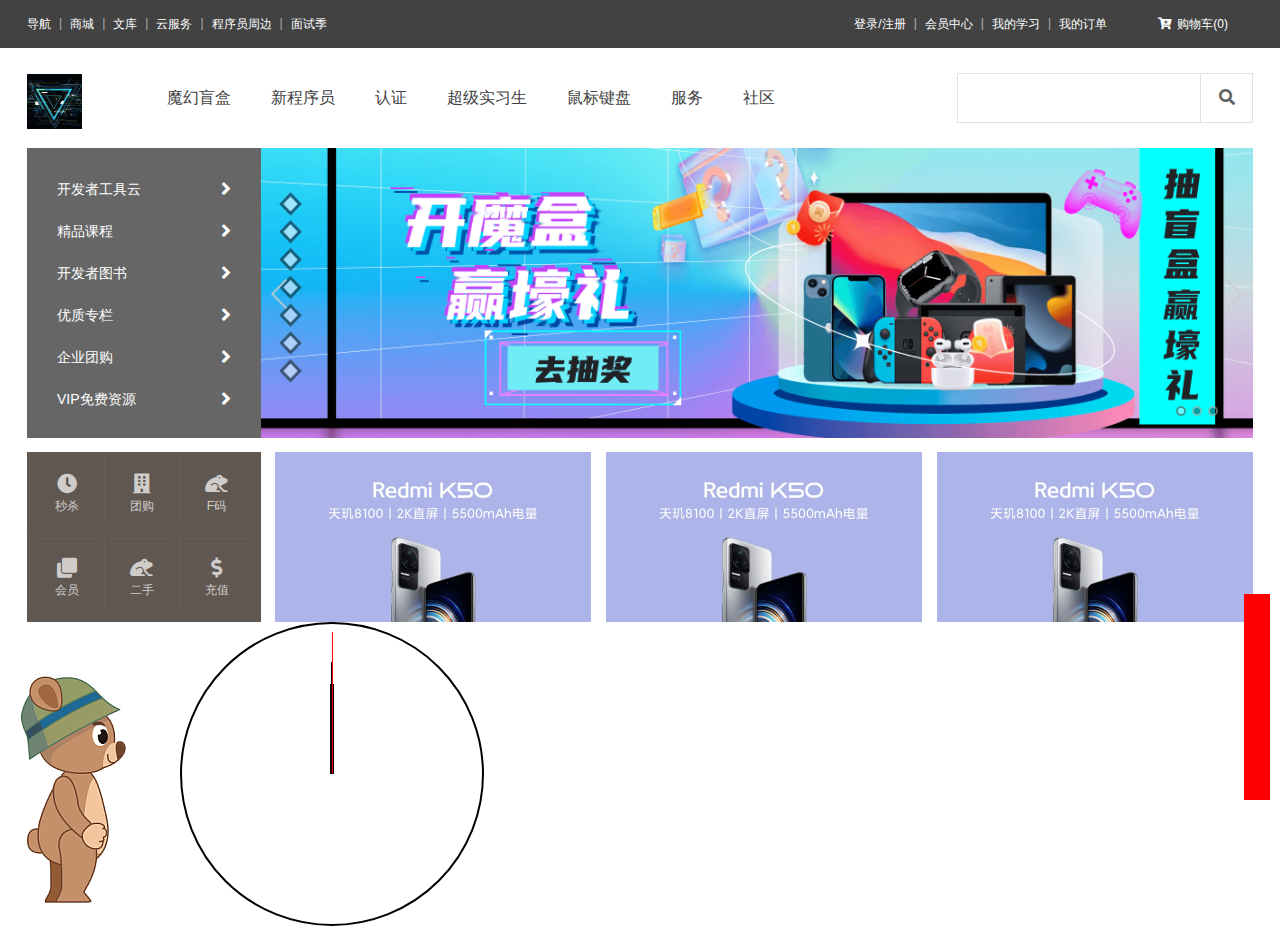
<file: 前端项目-CSDN/html/index.html>
<!DOCTYPE html>
<html lang="en">
<head>
    <meta charset="UTF-8">
    <meta http-equiv="X-UA-Compatible" content="IE=edge">
    <meta name="viewport" content="width=device-width, initial-scale=1.0">
    <title>CCTDP</title><!--China Computer Technology Developer Platform-->
    <link rel="stylesheet" href="../css/reset.css"><!--重置样式表-->
    <link rel="stylesheet" href="../css/base.css"><!--公共样式-->
    <link rel="stylesheet" href="./fa/css/all.css"><!--图标字体库-->
    <link rel="stylesheet" href="../css/index.css">
    <link rel="stylesheet" href="../iconfont/iconfont.css">
    <link rel="icon" href="../images/favicon.ico">
</head>
<body>
    <!--顶部导航条-->
    <!--顶部导航条外部容器-->
    <div class="topbar-wrapper">
        <!--内部容器-->
        <div class="topbar w clearfix">
            <!--无序表-->
            <!--由于要浮动-->
            <!--左侧导航条-->
           <ul class="service">
                <li><a href="javascript:;">导航</a></li>
                <li class="line">|</li>
                <li><a href="javascript:;">商城</a></li>
                <li class="line">|</li>
                <li><a href="javascript:;">文库</a></li>
                <li class="line">|</li>
                <li><a href="javascript:;">云服务</a></li>
                <li class="line">|</li>
                <li><a href="javascript:;">程序员周边</a></li>
                <li class="line">|</li>
                <li><a href="javascript:;">面试季</a></li>
           </ul>
           <!--购物车-->
           <ul class="shop-cart">
               <li>
                   <a href="javascript:;">
                       <i class="fas fa-cart-plus"></i>
                       <!--<i class="iconfont">&#xe640;</i>-->
                        购物车(0)
                        <div class="shop-cart-xia">
                             <span>购物车中没有商品,赶紧选购吧!</span>
                        </div>
                   </a>
               </li>
           </ul>
           <!--用户登录注册-->
           <ul class="user-info">
           <li>
               <a class="app" href="javascript:;">
                登录/注册
                <!--增加一个弹出层-->
                <div class="qrcode">
                    <img src="../images/baidu.png">
                    <span>登录/注册</span>
                </div>
               </a>
            </li>
            <li class="line">|</li>
            <li><a href="javascript:;">会员中心</a></li>
            <li class="line">|</li>
            <li><a href="javascript:;">我的学习</a></li>
            <li class="line">|</li>
            <li><a href="javascript:;">我的订单</a></li>
           </ul>

        </div>
    </div>

    <!--设置一个头部的外部容器-->
    <div class="header-wrapper">
        <div class="header w clearfix">
            <!--创建一个logo-->
            <!--让搜索引擎搜到-->
            <h1 class="logo" title="CCTDP">
                CCTDP商城
                <a href="/"></a>
            </h1>

            <!--创建中间导航条容器-->
            <div class="nav-wrapper">
                <!--创建导航条-->
                <ul class="nav clearfix">
                    <li><a href="#">魔幻盲盒</a></li>
                    <li><a href="#">新程序员</a></li>
                    <li><a href="#">认证</a></li>
                    <li><a href="#">超级实习生</a></li>
                    <li><a href="#">鼠标键盘</a></li>
                    <li><a href="#">服务</a></li>
                    <li><a href="#">社区</a></li>
                    <!--创建一个弹出层-->
                    <div class="goods-info">

                    </div>
                </ul>
            </div>

            <!--创建搜索框的容器-->
            <div class="search-wrapper">
                  <from class="search" action="#">
                      <input class="search-inp" type="text">
                      <button class="search-btn" >
                          <i class="fas fa-search"></i>
                      </button>
                  </from>
            </div>
        </div>
    </div>

    <!--设置中间的容器-->
    <div class="banner-wrapper w">
        <div class="left-menu">
            <li>
                <a href="#">开发者工具云
                <i class="fas fa-angle-right"></i>
                </a>
            </li>
            <li>
                <a href="#">精品课程
                <i class="fas fa-angle-right"></i>
                </a>
            </li>
            <li>
                <a href="#">开发者图书
                <i class="fas fa-angle-right"></i>
                </a>
            </li>
            <li>
                <a href="#">优质专栏
                <i class="fas fa-angle-right"></i>
                </a>
            </li>
            <li>
                <a href="#">企业团购
                <i class="fas fa-angle-right"></i>
                </a>
            </li>
            <li>
                <a href="#">VIP免费资源
                <i class="fas fa-angle-right"></i>
                </a>
            </li>
        </div>
        <div class="banner ">
             <ul class="img-list">
                <li>
                     <a href="#"><img src="../images/banner1.jpg" ></a>
                 </li>
                 <li>
                    <a href="#"><img src="../images/banner2.jpg" ></a>
                </li>
                <li>
                    <a href="#"><img src="../images/banner3.jpg" ></a>
                </li> 
             </ul>

             <div class="pointer">
                 <a class="active" href="javascript:;"></a>
                 <a href="javascript:;"></a>
                 <a href="javascript:;"></a>
             </div>
             <!--创建小三角-->
             <div class="prev-next">
                 <a class="prev" href="javascript:;"></a>
                 <a class="next" href="javascript:;"></a>
             </div>
             <!--右侧工具条-->
             <div>
                  <div class="back-top">

                  </div>
             </div>
        </div>
    </div>

    <!--创建广告的容器-->
    <div class="ad w">
        <ul class="shortcut">
            <li>
                <a href="#">
                    <i class="fas fa-clock"></i>
                     秒杀
                </a>
            </li>
            <li>
                <a href="#">
                    <i class="fas fa-building"></i>
                     团购
                </a>
            </li>
            <li>
                <a href="#">
                    <i class="fas fa-frog"></i>
                     F码
                </a>
            </li>
            <li>
                <a href="#">
                    <i class="fas fa-clone"></i>
                     会员
                </a>
            </li>
            <li>
                <a href="#">
                    <i class="fa fa-frog"></i>
                     二手
                </a>
            </li>
            <li>
                <a href="#">
                    <i class="fas fa-dollar-sign "></i>
                     充值
                </a>
            </li>
        </ul>

        <ul class="imgs">
            <li>
                <a href="#"><img src="../images/ad1.jpg"></a>
            </li>
            <li>
                <a href="#"><img src="../images/ad1.jpg"></a>
            </li>
            <li>
                <a href="#"><img src="../images/ad1.jpg"></a>
            </li>
        </ul>
    </div>

    <!--第三层容器-->
    <div class="ad2">
        <!--雪碧图-小熊-->
        <div class="sprite">
        </div>
        <!--时钟-->
        <div class="clock">
            <!--创建时针-->
            <div class="hour-wrapper">
                <div class="hour"></div>
            </div>
            <!--创建分针-->
            <div class="min-wrapper">
                <div class="min"></div>
            </div>
              <!--创建分针-->
            <div class="sec-wrapper">
                <div class="sec"></div>
            </div>
        </div>
    </div>
</body>
</html>
</file>
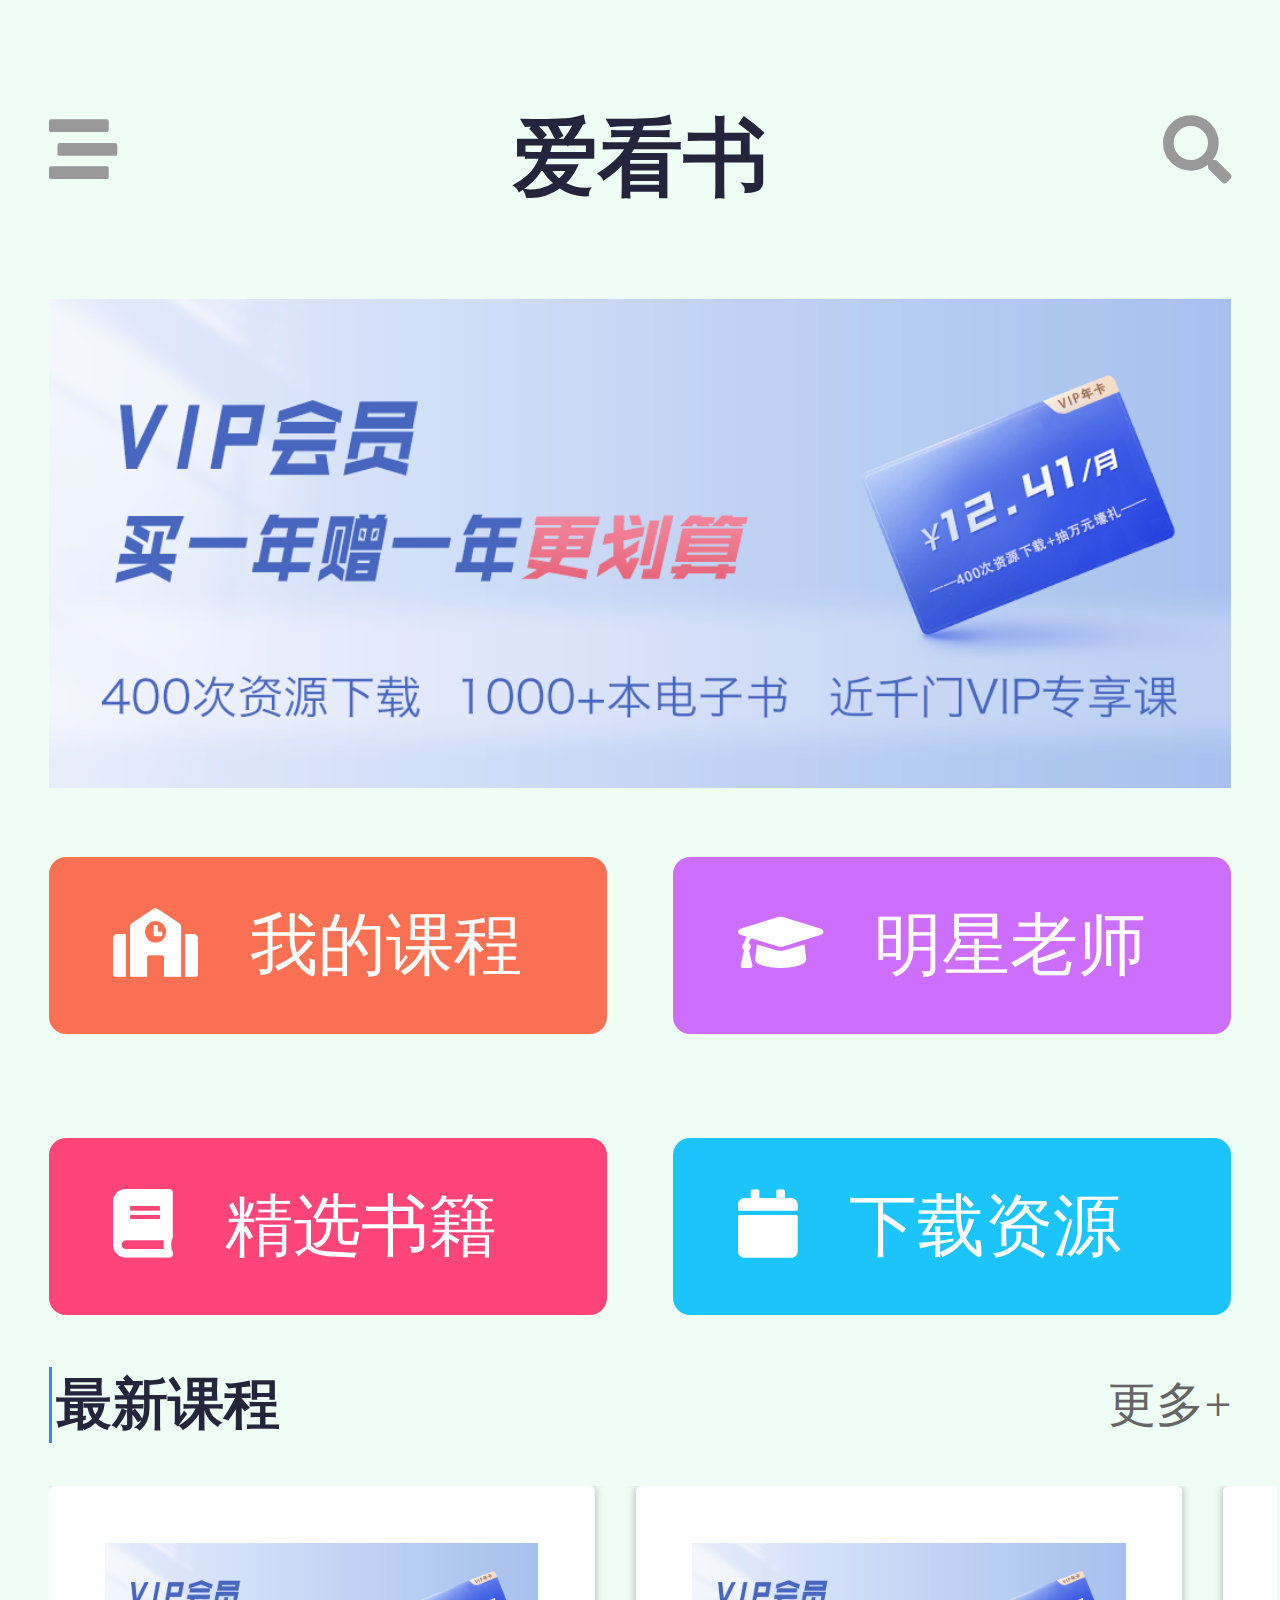
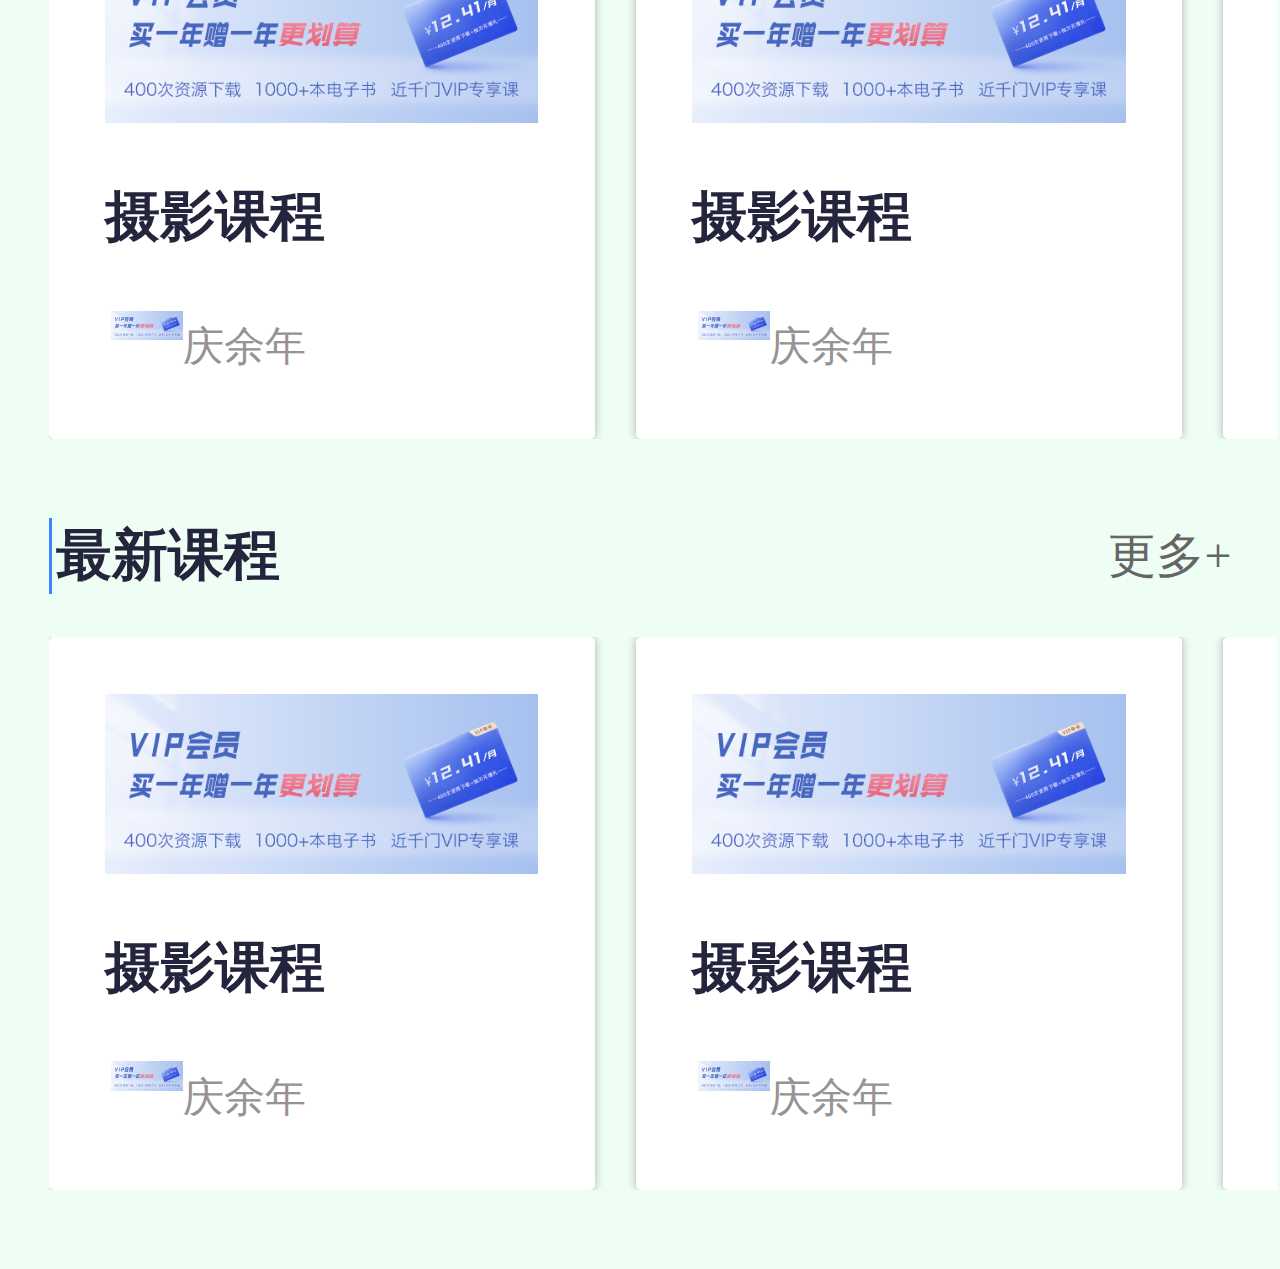
<file: 前端项目-CSDN移动端(高级)/html/index.html>
<!DOCTYPE html>
<html lang="en">
<head>
    <meta charset="UTF-8">
    <meta http-equiv="X-UA-Compatible" content="IE=edge">
    <meta name="viewport" content="width=device-width, initial-scale=1.0">
    <link rel="stylesheet" href="../css/style.css" >
    <link rel="stylesheet" href="../html/fa/css/all.css">
    <title>爱看书</title><!--5.333vw==40px,1rem=40px-->
</head>
<body>
    <!--头部容器-->
    <header class="top-bar">
           <div class="menu-btn">
               <a href="#"><i class="fas fa-stream"></i></a>
            </div>
            <h1 class="logo">
                <a href="#">
                    爱看书
                </a>
            </h1>
            <div class="search-btn">
                <a href="#"><i class="fas fa-search"></i></a>
            </div>
    </header>
    
    <!--banner-->
    <div class="banner">
        <a href="#">
            <img src="../images/ad1.png" >
        </a>
    </div>

    <nav class="menu">
        <a class="course" href="#">
            <i class="fas fa-school"></i>
            我的课程
        </a>
        <a class="star" href="#">
            <i class="fas fa-graduation-cap"></i>
            明星老师
        </a>
        <a class="book" href="#">
            <i class="fas fa-book"></i>
            精选书籍
        </a>
        <a class="source" href="#">
            <i class="fas fa-calendar"></i>
            下载资源
        </a>
    </nav>
    
    <!--课程列表-->
    <div class="course-list">
        <!--列表标题-->
        <div class="title">
            <h2>最新课程</h2>
            <a href="#" class="more">更多+</a>
        </div>
        <!--列表容器-->
        <div class="item-list">
            <div class="item">
                <!--封面-->
                <div class="cover">
                    <img src="../images/ad1.png">
                </div>
                <!--小标题-->
                <h3 class="course-title">
                    摄影课程
                </h3>
                <!--用户信息-->
                <div class="user-info">
                    <div class="avatar">
                        <img src="../images/ad1.png" alt="">
                    </div>
                    <div class="nickname">
                        庆余年
                    </div>
                </div>
            </div>

            <div class="item">
                <!--封面-->
                <div class="cover">
                    <img src="../images/ad1.png">
                </div>
                <!--小标题-->
                <h3 class="course-title">
                    摄影课程
                </h3>
                <!--用户信息-->
                <div class="user-info">
                    <div class="avatar">
                        <img src="../images/ad1.png" alt="">
                    </div>
                    <div class="nickname">
                        庆余年
                    </div>
                </div>
            </div>

            <div class="item">
                <!--封面-->
                <div class="cover">
                    <img src="../images/ad1.png">
                </div>
                <!--小标题-->
                <h3 class="course-title">
                    摄影课程
                </h3>
                <!--用户信息-->
                <div class="user-info">
                    <div class="avatar">
                        <img src="../images/ad1.png" alt="">
                    </div>
                    <div class="nickname">
                        庆余年
                    </div>
                </div>
            </div>

            <div class="item">
                <!--封面-->
                <div class="cover">
                    <img src="../images/ad1.png">
                </div>
                <!--小标题-->
                <h3 class="course-title">
                    摄影课程
                </h3>
                <!--用户信息-->
                <div class="user-info">
                    <div class="avatar">
                        <img src="../images/ad1.png" alt="">
                    </div>
                    <div class="nickname">
                        庆余年
                    </div>
                </div>
            </div>

            <div class="item">
                <!--封面-->
                <div class="cover">
                    <img src="../images/ad1.png">
                </div>
                <!--小标题-->
                <h3 class="course-title">
                    摄影课程
                </h3>
                <!--用户信息-->
                <div class="user-info">
                    <div class="avatar">
                        <img src="../images/ad1.png" alt="">
                    </div>
                    <div class="nickname">
                        庆余年
                    </div>
                </div>
            </div>
        </div>
    </div>

    <div class="course-list">
        <!--列表标题-->
        <div class="title">
            <h2>最新课程</h2>
            <a href="#" class="more">更多+</a>
        </div>
        <!--列表容器-->
        <div class="item-list">
            <div class="item">
                <!--封面-->
                <div class="cover">
                    <img src="../images/ad1.png">
                </div>
                <!--小标题-->
                <h3 class="course-title">
                    摄影课程
                </h3>
                <!--用户信息-->
                <div class="user-info">
                    <div class="avatar">
                        <img src="../images/ad1.png" alt="">
                    </div>
                    <div class="nickname">
                        庆余年
                    </div>
                </div>
            </div>

            <div class="item">
                <!--封面-->
                <div class="cover">
                    <img src="../images/ad1.png">
                </div>
                <!--小标题-->
                <h3 class="course-title">
                    摄影课程
                </h3>
                <!--用户信息-->
                <div class="user-info">
                    <div class="avatar">
                        <img src="../images/ad1.png" alt="">
                    </div>
                    <div class="nickname">
                        庆余年
                    </div>
                </div>
            </div>

            <div class="item">
                <!--封面-->
                <div class="cover">
                    <img src="../images/ad1.png">
                </div>
                <!--小标题-->
                <h3 class="course-title">
                    摄影课程
                </h3>
                <!--用户信息-->
                <div class="user-info">
                    <div class="avatar">
                        <img src="../images/ad1.png" alt="">
                    </div>
                    <div class="nickname">
                        庆余年
                    </div>
                </div>
            </div>

            <div class="item">
                <!--封面-->
                <div class="cover">
                    <img src="../images/ad1.png">
                </div>
                <!--小标题-->
                <h3 class="course-title">
                    摄影课程
                </h3>
                <!--用户信息-->
                <div class="user-info">
                    <div class="avatar">
                        <img src="../images/ad1.png" alt="">
                    </div>
                    <div class="nickname">
                        庆余年
                    </div>
                </div>
            </div>

            <div class="item">
                <!--封面-->
                <div class="cover">
                    <img src="../images/ad1.png">
                </div>
                <!--小标题-->
                <h3 class="course-title">
                    摄影课程
                </h3>
                <!--用户信息-->
                <div class="user-info">
                    <div class="avatar">
                        <img src="../images/ad1.png" alt="">
                    </div>
                    <div class="nickname">
                        庆余年
                    </div>
                </div>
            </div>
        </div>
    </div>
</body>
</html>
</file>
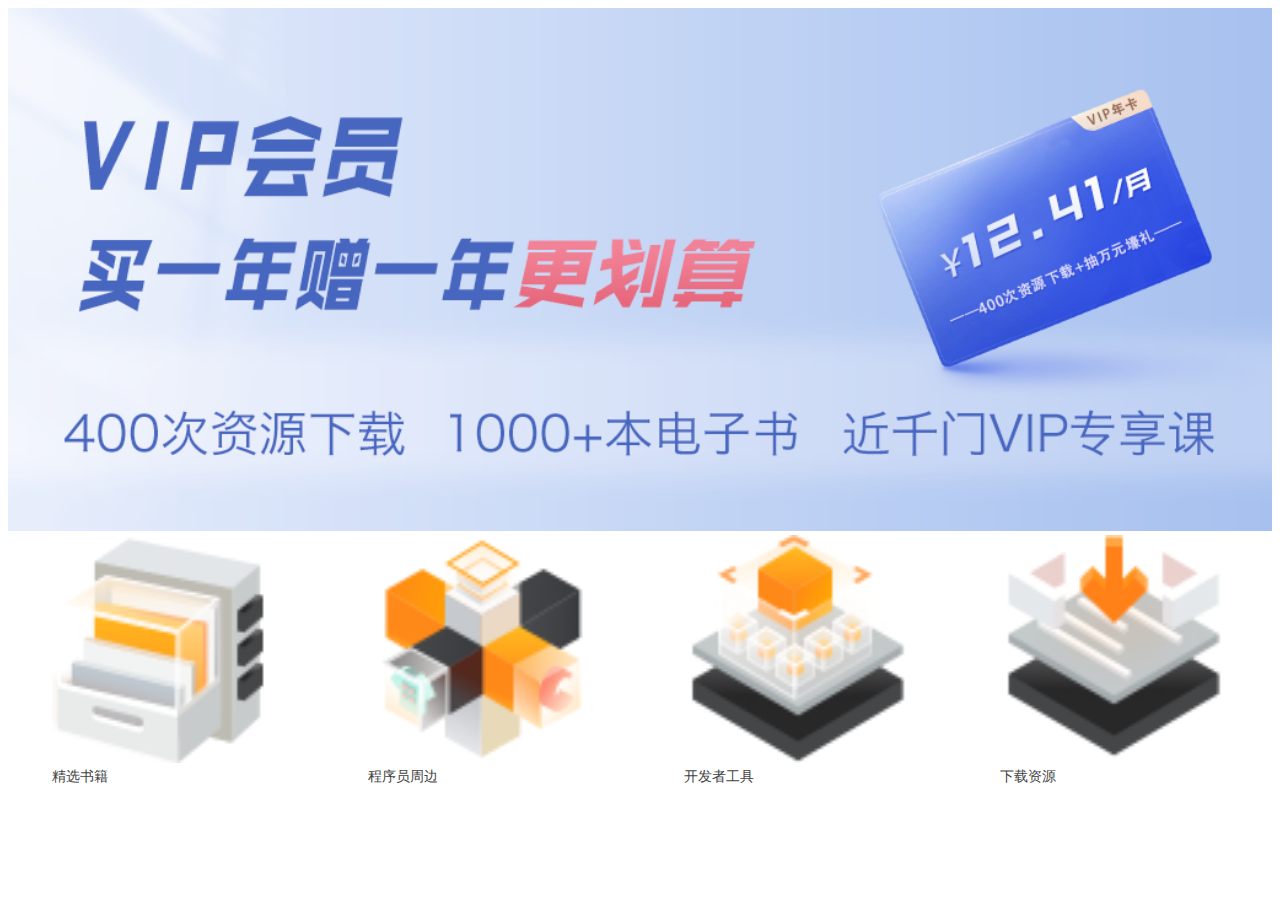
<file: 前端项目-CSDN移动端/html/index.html>
<!DOCTYPE html>
<html lang="en">
<head>
    <meta charset="UTF-8">
    <meta http-equiv="X-UA-Compatible" content="IE=edge">
    <meta name="viewport" content="width=device-width, initial-scale=1.0">
    <link rel="stylesheet" href="../css/index.css" >
    <link rel="stylesheet" href="../css/base.css">
    <title>Document</title>
</head>
<body>
    <!--创建一个外围的容器-->
    <nav class="nav">
        <!--第一层广告-->
        <div class="nav-inner0">
            <div class="item0">
                <a href="#"><img src="../images/yidong4.png"></a>
            </div>
        </div>

        <div class="nav-inner">
            <div class="item">
             <a href="#">
                <img src="../images/yidong0.png">
                <span>精选书籍</span>
             </a>
            </div>
            <div class="item">
                <a href="#">
                   <img src="../images/yidong1.png">
                   <span>程序员周边</span>
                </a>
            </div>
            <div class="item">
                <a href="#">
                   <img src="../images/yidong2.png">
                   <span>开发者工具</span>
                </a>
            </div>
            <div class="item">
                <a href="#">
                   <img src="../images/yidong3.png">
                   <span>下载资源</span>
                </a>
            </div>
        </div>
    </nav>
</body>
</html>
</file>
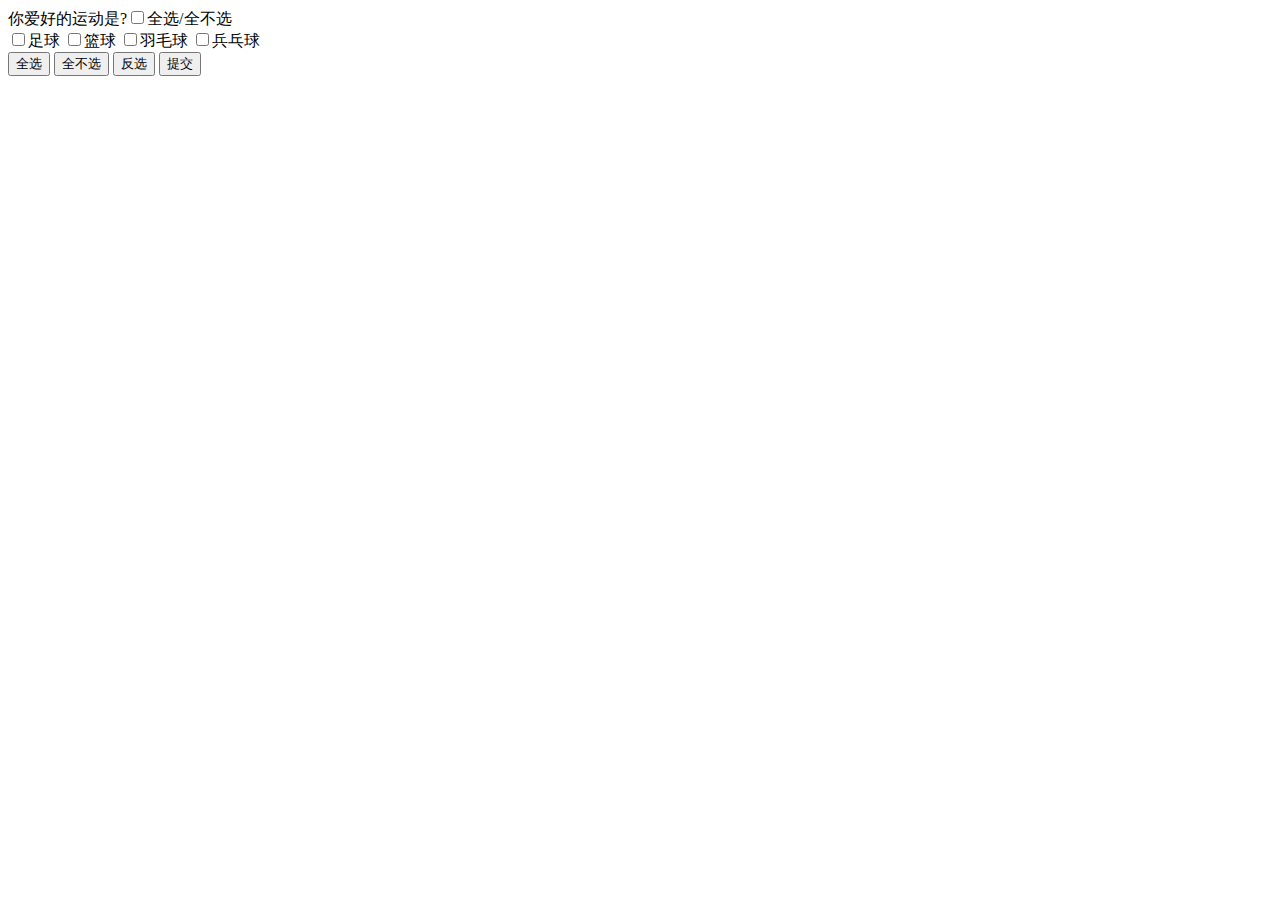
<file: 全选练习.html>
<!DOCTYPE html>
<html lang="en">
<head>
    <meta charset="UTF-8">
    <meta http-equiv="X-UA-Compatible" content="IE=edge">
    <meta name="viewport" content="width=device-width, initial-scale=1.0">
    <title>全选练习</title>
    <script type="text/javascript">
            window.onload=function(){
                var checkedAllBtn=document.getElementById('checkedAllBtn');
                var checkedAllBox=document.getElementById('checkedAllBox');
                var items=document.getElementsByName('items');//专门用来操作表单项的,是一个数组
                checkedAllBtn.onclick=function(){
                     //设置四个多选框选中
                    
                     for(var i=0;i<items.length;i++)
                     {
                         items[i].checked=true
                     }
                     checkedAllBox.checked=true;
                };//回调函数

                var checkedNoBtn=document.getElementById('checkedNoBtn');
                checkedNoBtn.onclick=function(){
                    for(var i=0;i<items.length;i++)
                    {
                        items[i].checked=false;
                    }
                    checkedAllBox.checked=false;
                };

                var checkedRevBtn=document.getElementById('checkedRevBtn');
                checkedRevBtn.onclick=function(){
                     for(var i=0;i<items.length;i++)
                     {
                         items[i].checked=!items[i].checked;
                     }
                     //判断四个多选框是否全部选中
                      //为四个单独绑定单击响应函数
                        checkedAllBox.checked=true;
                        for(var j=0;j<items.length;j++)
                        {
                            if(!items[j].checked)
                            {
                                checkedAllBox.checked=false;
                                break;
                            }
                        }
                };

                var sendBtn=document.getElementById('sendBtn');
                sendBtn.onclick=function(){
                    for(var i=0;i<items.length;i++)
                    {
                        if(items[i].checked)
                        {
                             alert(items[i].value)
                        }
                       
                    }
                };

                var checkedAllBox=document.getElementById('checkedAllBox')
                checkedAllBox.onclick=function(){

                    for(var i=0;i<items.length;i++)
                    {
                         items[i].checked=this.checked; //在事件的响应函数中，事件是给谁绑定的，this就是谁

                    }
                };

                //为四个单独绑定单击响应函数
                for(var i=0;i<items.length;i++)
                {
                    items[i].onclick=function(){
                        checkedAllBox.checked=true;
                        for(var j=0;j<items.length;j++)
                        {
                            if(!items[j].checked)
                            {
                                checkedAllBox.checked=false;
                                break;
                            }
                        }
                    };
                }

            };
    </script>
</head>
<body>
    <form method="post" action="">
        你爱好的运动是?<input type="checkbox" id="checkedAllBox" />全选/全不选
         <br />
         <input type="checkbox" name="items" value="足球"/>足球
         <input type="checkbox" name="items" value="篮球"/>篮球
         <input type="checkbox" name="items" value="羽毛球"/>羽毛球
         <input type="checkbox" name="items" value="兵乓球"/>兵乓球
         <br />
         <input type="button" id="checkedAllBtn" value="全选"/>
         <input type="button" id="checkedNoBtn" value="全不选"/>
         <input type="button" id="checkedRevBtn" value="反选"/>
         <input type="button" id="sendBtn" value="提交"/>
    </form>
</body>
</html>
</file>
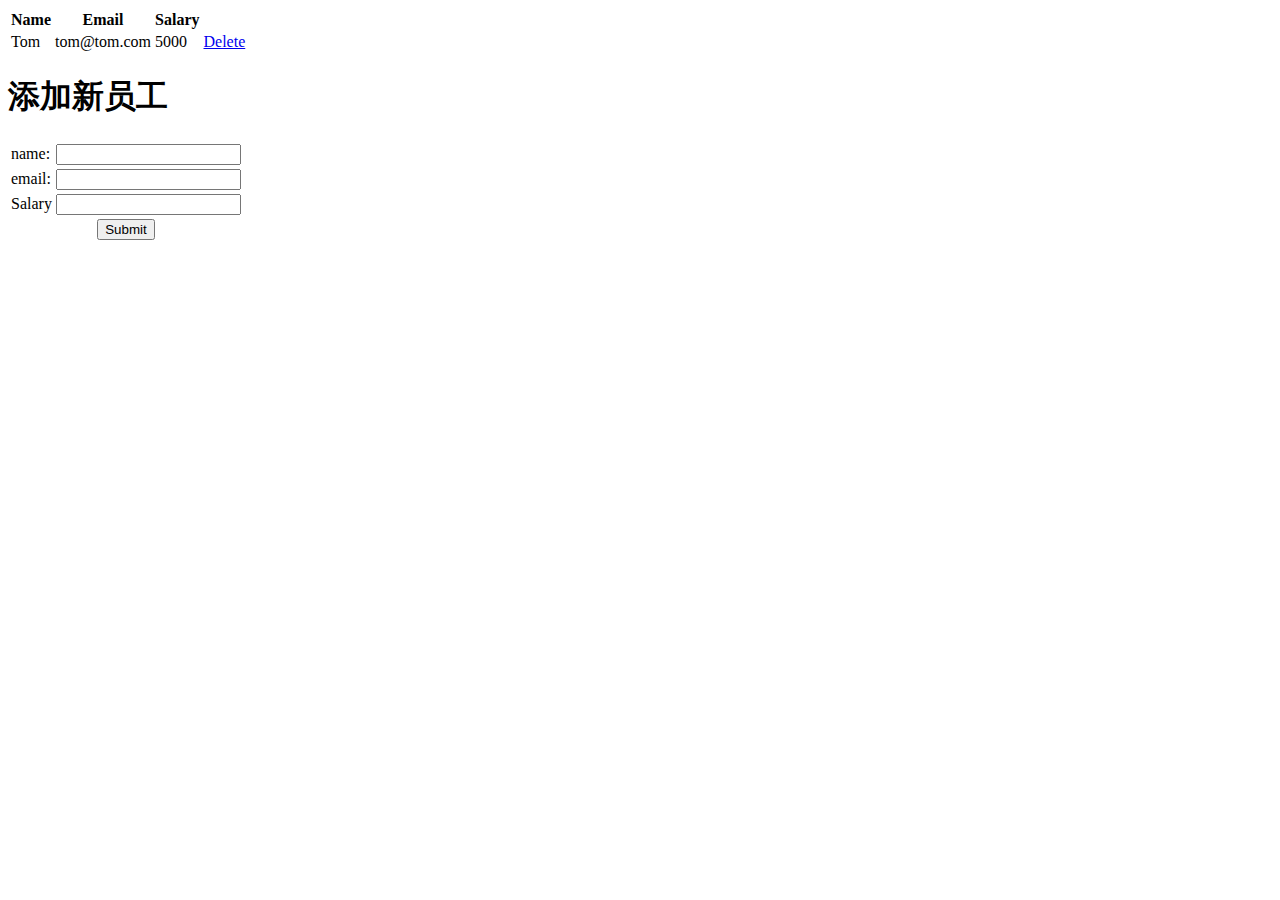
<file: 增加删除记录-修改.html>
<!DOCTYPE html>
<html lang="en">
<head>
    <meta charset="UTF-8">
    <meta http-equiv="X-UA-Compatible" content="IE=edge">
    <meta name="viewport" content="width=device-width, initial-scale=1.0">
    <title>DOM的增删改</title>
    <script type="text/javascript">
        window.onload=function(){
            //获取所有的超链接
            var allA=document.getElementsByTagName("a");

            //为每个a绑定单击响应函数
            for(var i=0;i<allA.length;i++)
            {
                allA[i].onclick=function(){
                    //超链接默认会跳
                    //删除超链接所在的那行
                    var tr=this.parentNode.parentNode;//查询 
                    var name=tr.getElementsByTagName("td")[0].innerHTML;//查询 name=tr.childe[0];
                    //删除之前弹出一个提示框,有取消和确定按钮,点击确定为True,否则为false;
                    if(confirm("确认删除"+name+"吗?"))
                    {
                         tr.parentNode.removeChild(tr) //删除tr
                    }
                    return false;//取消a的默认行为(或者javascript:;)
                };
            }

            //添加员工的功能
            var addEmpButton=document.getElementById("addEmpButton");
            addEmpButton.onclick=function(){
                 //获取用户填写的员工信息
                 //获取员工的名字
                 var name=document.getElementById("empName").value;
                 var email=document.getElementById("email").value;
                 var salary=document.getElementById("salary").value;
                 //将信息保存到tr中
                 //创建一个tr
                 var tr=document.createElement("tr");
                 //创建四个td
                 var nameTd=document.createElement("td");
                 var emailTd=document.createElement("td");
                 var salaryTd=document.createElement("td");
                 var aTd=document.createElement("td");
                 
                 //创建一个a元素

                 var a=document.createElement("a");

                 //创建一个文本节点
                 var nameText=document.createTextNode(name);
                 var emailText=document.createTextNode(email);
                 var salaryText=document.createTextNode(salary);
                 var delText=document.createTextNode("Delete");

                 nameTd.appendChild(nameText);
                 emailTd.appendChild(emailText);
                 salaryTd.appendChild(salaryText);
                 a.appendChild(delText);
                 aTd.appendChild(a);

                 tr.appendChild(nameTd);
                 tr.appendChild(emailTd);
                 tr.appendChild(salaryTd);
                 tr.appendChild(aTd);

                 //向a中添加href属性
                 a.href="javascript:;"
            //tr.innerHTML="<td>"+name+"</td>"+
            //             "<td>"+email+"</td>"+
            //             "<td>"+salary+"</td>"+
            //             "<td><a href="javascript:;">Delete</a></td>"
            //var a=tr.getElementByTagName("a")[0];
            //a.onclick=复制过来就行

                 var employeeTable=document.getElementById("employeeTable");//其实是在tbody里
                 //获取employeeTable中的tbody
                 var tbody=employeeTable.getElementsByTagName("tbody")[0];
                 tbody.appendChild(tr);

                 //后添加的delete超链接没有用
                 a.onclick=function(){
                    var tr=this.parentNode.parentNode;//查询 
                    var name=tr.getElementsByTagName("td")[0].innerHTML;//查询 name=tr.childe[0];
                    //删除之前弹出一个提示框,有取消和确定按钮,点击确定为True,否则为false;
                    if(confirm("确认删除"+name+"吗?"))
                    {
                         tr.parentNode.removeChild(tr) //删除tr
                    }
                    return false;//取消a的默认行为(或者javascript:;)
                 };

            };

          
        };
    </script>
</head>
<body>
     <table id="employeeTable">
         <tr>
             <th>Name</th>
             <th>Email</th>
             <th>Salary</th>
             <th>&nbsp;</th>
         </tr>

         <tr>
             <td>Tom</td>
             <td>tom@tom.com</td>
             <td>5000</td>
             <td><a href="javascript:;">Delete</a></td>
         </tr>
     </table>


     <table>
         <h1>添加新员工</h1>
         <tr>
             <td class="word">name:</td>
             <td class="inp">
                 <input type="text" name="empName" id="empName">
             </td>
         </tr>

         <tr>
             <td class="word">email: </td>
             <td class="inp">
                 <input type="text" name="email" id="email">
             </td>
         </tr>

         <tr>
             <td class="word">Salary</td>
                 <td class="inp">
                     <input type="text" name="salary" id="salary">
                 </td>
         </tr>

         <tr>
             <td colspan="2" align="center">
                 <button id="addEmpButton" value="abc">
                     Submit
                 </button>
             </td>
         </tr>
     </table>
</body>
</html>
</file>
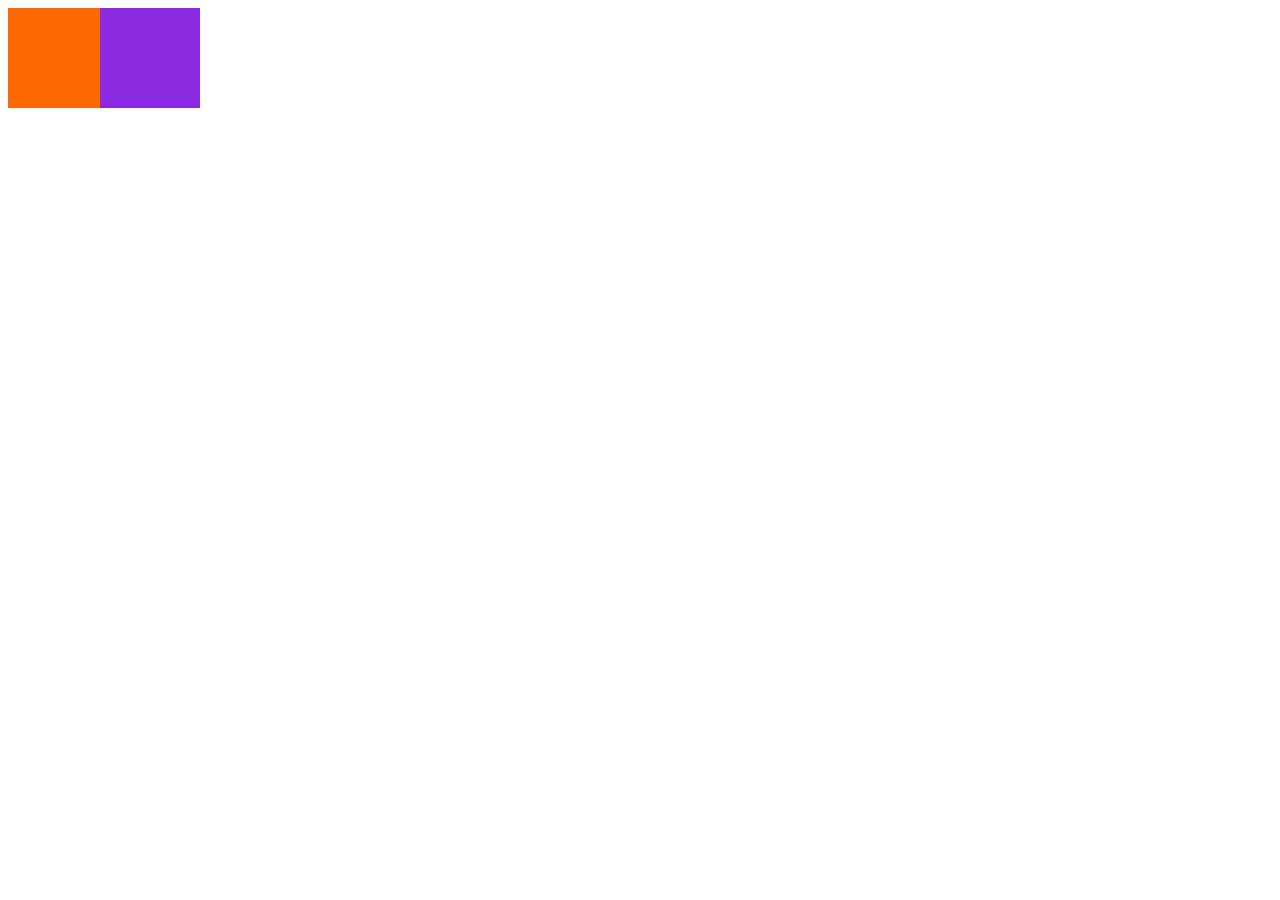
<file: 拖拽.html>
<!DOCTYPE html>
<html lang="en">
<head>
    <meta charset="UTF-8">
    <meta http-equiv="X-UA-Compatible" content="IE=edge">
    <meta name="viewport" content="width=device-width, initial-scale=1.0">
    <title>拖拽</title>
    <style type="text/css">
          #box1{
              width: 100px;
              height: 100px;
              background-color: #ff6700;
              position: absolute;
          }
          #box2{
              width: 100px;
              height: 100px;
              background-color: blueviolet;
              position: absolute;
              left: 100px;
          }
    </style>

    <script type="text/javascript">
         window.onload=function(){
             var box1=document.getElementById("box1");
             var box2=document.getElementById("box2");

             //开启box2的
             drag(box2);
             //拖拽:1.鼠标一直在拖拽元素按下,2.拖拽元素跟随鼠标一起移动,3.鼠标松开时，被拖拽元素固定在当前位置
             //三个事件
             //流程:1.事件，2.事件绑定给谁，3.处理事件
             //div的偏移量 clientX-offsetleft


             box1.onmousedown=function(event){

                   //设置box1捕获所有的鼠标事件
                   if(box1.setCapture)
                   {
                          box1.setCapture();
                   }
                   //setCapture() 只有IE支持，但是在火狐中调用不会报错
                   box1.setCapture && box1.setCapture(); //有执行，没有不执行


                   
                   event=event||window.event;
                   var ol=event.clientX-box1.offsetLeft;
                   var ot=event.clientY-box1.offsetTop;
                   //点的时候，就应该可以求出这个距离

                   document.onmousemove=function(event){
                        //第二步
                        event=event||window.event;
                        //获取鼠标的坐标
                        var left=event.clientX-ol;
                        var top=event.clientY-ot;

                        //修改box1的位置
                        box1.style.left=left+"px";
                        box1.style.top=top+"px";

                        
                   };

                   document.onmouseup=function(){
                       //第三部，固定
                       //取消document.onmousemove
                       document.onmousemove=null;
                       document.onmouseup=null;
                       //取消对事件的捕获
                       box1.releaseCapture();

                       box1.releaseCapture && box1.releaseCapture();
                   };
             };
             return false;//拖拽网页中的内容时，浏览器会默认去搜索引擎中搜索内容,会导致拖拽功能异常,取消这个浏览器默认行为,但ie8不支持

             
        };

        //提取专门用来拖拽的函数
        function drag(obj){
            obj.onmousedown=function(event){

        //设置box1捕获所有的鼠标事件
        if(obj.setCapture)
        {
            obj.setCapture();
        }
        //setCapture() 只有IE支持，但是在火狐中调用不会报错
        obj.setCapture && obj.setCapture(); //有执行，没有不执行



        event=event||window.event;
        var ol=event.clientX-obj.offsetLeft;
        var ot=event.clientY-obj.offsetTop;
        //点的时候，就应该可以求出这个距离

        document.onmousemove=function(event){
            //第二步
            event=event||window.event;
            //获取鼠标的坐标
            var left=event.clientX-ol;
            var top=event.clientY-ot;

            //修改box1的位置
            obj.style.left=left+"px";
            obj.style.top=top+"px";

            
        };

        document.onmouseup=function(){
            //第三部，固定
            //取消document.onmousemove
            document.onmousemove=null;
            document.onmouseup=null;
            //取消对事件的捕获
            obj.releaseCapture();

            obj.releaseCapture && obj.releaseCapture();
        };
        };
        return false;//拖拽网页中的内容时，浏览器会默认去搜索引擎中搜索内容,会导致拖拽功能异常,取消这个浏览器默认行为,但ie8不支持


        };
    </script>
</head>
<body>
    <div id="box1"></div>
    <div id="box2"></div>
</body>
</html>
</file>
<file: 前端项目-CSDN/css/base.css>
/*解决高度塌陷和外边距重叠问题*/
/*伪类选择器*/
.clearfix::before,
.clearfix::after{
    display: table;
    clear:both;
    content: '';
}

/*字体大小*/
body{
    font-family: -apple-system,BlinkMacSystemFont,Segoe UI,Roboto,Helvetica Neue,Arial,Noto Sans,sans-serif,Apple Color Emoji,Segoe UI Emoji,Segoe UI Symbol,Noto Color Emoji;
    color:#212529;
    min-width: 1226px;/*不让body过小导致容器溢出*/
}
/*设置一个类，用来表示中间容器的宽度*/
.w{
    width:1226px;/*固定容器宽度*/
    margin: 0 auto; /*在屏幕中是居中的*/
}

/*去除a的下划线*/
a{
    text-decoration: none;
    color: #424242;
}
</file>
<file: 前端项目-CSDN/css/index.css>
/*主页*/
/*顶部导航条的容器*/
.topbar-wrapper{
    width: 100%;
    /*height:48px; 写一个就够了 */
    line-height: 48px;
    height: 48px;
    background-color: #424242;
    
}

/*设置左侧导航栏*/
.service,.topbar li{
    float:left;
}
.app{
    position: relative;
}
/*设置app下的小三角*/
/*伪类*/
.app::after{
    display: none;
    content: '';/*设置一个内容为空的伪类*/
    /*设置绝对定位,脱离文档流了，变为块元素了*/
    position: absolute;
    border: 6px solid transparent; /*设置四个方向的边框*/
    /*display: block;*//*设置为块元素*/
    width: 0;
    height: 0;
    border-top: none;
    border-bottom-color: #fff;
    bottom: 0;
    left: 0;
    right: 0;
    margin: auto;
}
.app:hover::after,
.app:hover .qrcode{
    display: block;
    height: 148px;
}
/*设置下载app下拉*/
.app .qrcode{
    /*display: none;*/

    position: absolute;
    left:-35px;
    width: 124px;
    /*height: 148px;*/
    height: 0;
    overflow: hidden;
    line-height: 1;
    text-align: center;
    background-color: #fff;
    box-shadow: 0 0 10px rgba(0, 0, 0, .3);
    transition: height 0.3s;/*为样式设置过渡效果*/
    z-index: 99;

}
/*设置二维码图片*/
.app .qrcode img{
    width: 90px;
    margin: 17px;
    margin-bottom: 10px;
}
/*设置二维码下的文字*/
.app .qrcode span{
    font-size: 14px;
    color: #000;
}
/*设置超链接的颜色*/
.topbar a{
    font-size: 12px;
    color: #fff;
    display: block;/*设置为块元素*/
}
/*设置超链接移入的效果*/
.topbar a:hover{
     color: #ff6700;
}
/*设置中间的分隔线*/
.topbar .line{
    color: #b0b0b0;
    font-size: 12px;
    margin: 0 8px;
    margin-top: -1px;
}

/*设置右侧导航栏*/
.shop-cart,.user-info{
    float:right;
}
/*设置购物车*/
.shop-cart a{
   width: 120px;
   text-align: center;

}
.shop-cart{
    margin-left: 26px;
}
.shop-cart i{
    margin-right: 2px;
}
.shop-cart .shop-cart-xia{
    display: none;
    width: 300px;
    height: 80px;
    position: absolute;
    left: 953px;
    line-height: 80px;
    text-align: center;
    box-shadow: 0 9px 10px rgba(0, 0, 0, .3);
    z-index: 99;
}
/*样式该绑定给谁*/
.shop-cart:hover a,
.shop-cart:hover .shop-cart-xia{
    display: block;
    background-color: #fff;
    color: #e33333;
}
.header-wrapper{
    position: relative;
}
/*设置一个中间的header*/
.header{
    height: 100px;
}
.header .logo{
    float: left;
    margin-top: 10px;
    /*隐藏logo中的文字*/
    text-indent: -9999px;
}
.header .logo a{  
    display: block;
    height: 55px;
    width: 55px;
    background-color: #e33333;
    background-image: url(../images/logo.jpg);
    background-size: 55px;
}
/*设置中间的导航条*/
.header .nav-wrapper{
    float: left;
    margin-left: 7px;
}
/*设置导航条*/
.header .nav{
    /*width不写被内容撑开*/
    height: 100px;
    line-height: 100px;
    padding-left: 58px;
}
.header .nav-wrapper li{
    float: left;
}
.nav-wrapper li a{
    display: block;
    font-size: 16px;
    margin: 0 20px;
}
.nav-wrapper li a:hover{
    color: #ff6700;
}
.nav .goods-info{
    height: 0;
    overflow: hidden;
    width: 100%;
    /*border-top: 1px solid rgb(224, 224, 224);*/
    /*相对于header-wrapper去定位*/
    background-color: #fff;
    position: absolute;
    top:100px;
    left: 0;
    /*box-shadow: 0 0 10px rgba(0, 0, 0,0.2);*/
    transition: height 0.3s;
    z-index: 9999;
}
/*有一个优先集问题，或顺序问题*/
.nav li:not(:last-of-type):hover ~ .goods-info,
.goods-info:hover{
    height: 228px;
    border-top: 1px solid rgb(224,224,224);
    box-shadow: 0 5px 3px rgba(0,0,0,0.2);
}
/*图片和input都是行内块元素*/
.search-wrapper{
    width: 296px;
    height: 50px;
    float: right;
    
    margin-top: 25px;
}
.search-wrapper .search-inp{
    box-sizing: border-box;
    width: 244px;
    border: none;
    float: left;
    padding: 0 10px;
    height: 50px;
    font-size: 16px;
    border: 1px solid rgb(224,224,224);
    outline: none;
}
/*设置input获取焦点后的样式*/
.search-wrapper .search-inp:focus,
.search-wrapper .search-inp:focus + button{
     border-color: #ff6700;
}
/*border-sizing:border-box 所以要处理*/
.search-wrapper .search-btn{
    float: left;
    height: 50px;
    width: 52px;
    padding: 0;
    border: none;
    background-color: #fff;
    color:#616161;
    font-size: 16px;
    border: 1px solid rgb(224,224,224);
    border-left: none;
}
.search-wrapper .search-btn:hover{
    background-color: #ff6700;
    color: white;
    border: none;
}
/*设置中间左侧导航条样式*/
.left-menu{
    height: 250px;
    width: 234px;
    padding: 20px 0;
    background-color: rgba(0, 0, 0, .6);
    margin-left: 0px;
    z-index: 999;
    list-style: none;
    line-height: 1;
}
.left-menu a{
    display: block;
    height: 42px;
    line-height: 42px;
    color:#fff;
    margin-right: 0;
    padding: 0 30px;
    font-size: 14px;
}
.left-menu a i{
    float: right;
    line-height: 42px;
    font-size: 20px;
}
.left-menu a:hover{
    color: white;
    background-color: #ff6700;
}
.banner-wrapper{
    height: 290px;
}
/*设置banner*/
.banner{
    width: 992px;
    height: 290px;
    position: relative;
    top: -290px;
    left: 234px;
}
.banner .img-list li{
   position: absolute;
}
.banner img{
    width: 992px;
    height: 290px;
    vertical-align: top;
}
/*设置三个导航点*/

.pointer{
   position: absolute;
   right: 35px;
   bottom: 22px;
}
.pointer a{
    float: left;
    width: 6px;
    height: 6px;
    background-color: rgba(0, 0, 0, .4);
    border: 2px rgba(255, 255, 255, .4) solid;
    border-radius: 50%;
    margin-left: 6px;
}
.pointer a:hover,
.pointer a.active{
    border-color: rgba(0, 0, 0, .4);
    background-color: rgba(255, 255, 255, .4);
}
/*设置两个箭头*/
.prev-next a{
    width: 41px;
    height: 69px;
    background-image: url(../images/icon-slides.png);
    position: absolute;
    top: 0;
    bottom: 0;
    margin: auto 0;
}
.prev-next .prev{
    background-position: -84px 0;
}
.prev-next .prev:hover{
    background-position: 0 0;
}
.prev-next .next{
    right: 0;
    background-position: -125px 0;
}
.prev-next .next:hover{
    background-position: -42px 0;
}
/*设置回到顶部的元素*/
.back-top{
   width: 26px;
   height: 206px;
   background-color: red;
   position: fixed;
   bottom: 100px;
   right: 50%;
   margin-right: -630px;
}
/*设置下部的广告区域*/
.ad{
    height: 170px;
    margin-top: 14px;
}
.ad .shortcut,
.ad .imgs,
.ad li{
    float:left;
}
/*设置左侧的快捷方式*/
.ad .shortcut{
    width: 232px;
    height: 168px;
    background-color: #5f5750;
    margin-right: 14px;
    padding-top: 2px;
    padding-left: 2px;
}
/*设置快捷方式中的超链接*/
.ad .shortcut a{
    color: #cfccca;
    display: block;
    height: 84px;
    width: 75px;
    text-align: center;
    font-size: 12px;
    overflow: hidden;
}
.ad .shortcut a:hover{
        color: #fff;
}
/*设置图标字体*/
.ad .shortcut i{
    display: block;
    margin-top: 20px;
    font-size: 20px;
    margin-bottom: 6px;
}
.ad .shortcut li{
    position: relative;
}
/*设置一个上边框*/
.ad .shortcut li::before{
     content: '';
     position: absolute;
     width: 64px;
     height: 1px;
     background-color: #665e57;
     left: 0;
     top:0;
     right: 0;
     margin: 0 auto;
}
/*设置一个左边框*/
.ad .shortcut li::after{
    content: '';
    position: absolute;
    height: 70px;
    width: 1px;
    background-color: #665e57;
    top:0;
    left: 0;
    bottom: 0;
    margin: 0 auto;
}
/*设置左侧的图片*/
.ad .imgs li{
    width: 316px;
    margin-right: 15px;
}
.ad .imgs li:last-child{
    margin: 0;
}
.ad .imgs img{
    width: 100%;
    vertical-align: top;
}
/*雪碧图-小熊*/
.ad2 .sprite{
   width: 162px;
   height: 292px;
   background-image: url(../images/sprite-xiong.jpeg);
   animation: run 1s steps(6) infinite;
   margin-left: 18px;
   float: left;
} 
/*创建一个关键帧*/
   @keyframes run {
       from{
           background-position:0 0;
       }

       to{
           background-position:-973px 0;
       }
   }
/*设置表的样式*/
.clock{
    width: 300px;
    height: 300px;
    border-radius: 50%;
    border: 2px solid black;
    float: left;
    position: relative;
}
.clock > div{
    top:0;
    bottom: 0;
    left: 0;
    right: 0;
    margin: auto;
}
/*设置时针*/
.hour-wrapper{
    height: 60%;
    width: 60%;
    position: absolute;
    animation: run1 7200s linear;/*匀速运动*/
}
.hour{
    height: 50%;
    width: 4px;
    background-color: #000;
    margin: 0 auto;
}
/*设置分针*/
.min-wrapper{
    height: 75%;
    width: 75%;
    position: absolute;
    animation: run1 600s steps(60) infinite;
}
.min{
    height: 50%;
    width: 2px;
    background-color: #000;
    margin: 0 auto;
}
/*设置秒针*/
.sec-wrapper{
    height: 95%;
    width: 95%;
    position: absolute;
    animation: run1 60s steps(60) infinite;
}
.sec{
    height: 50%;
    width: 1px;
    background-color: #f00;
    margin: 0 auto;
}
/*旋转的关键帧*/
@keyframes run1 {
    from{
       transform: rotateZ(0);
    }    

    to{
       transform: rotateZ(360deg);
    }
}
</file>
<file: 前端项目-CSDN/iconfont/iconfont.css>
@font-face {
  font-family: "iconfont"; /* Project id 3283418 */
  src: url('iconfont.woff2?t=1648450709960') format('woff2'),
       url('iconfont.woff?t=1648450709960') format('woff'),
       url('iconfont.ttf?t=1648450709960') format('truetype');
}

.iconfont {
  font-family: "iconfont" !important;
  font-size: 16px;
  font-style: normal;
  -webkit-font-smoothing: antialiased;
  -moz-osx-font-smoothing: grayscale;
}

.icon-gouwuchetianjia:before {
  content: "\e640";
}
</file>
<file: 前端项目-CSDN移动端(高级)/css/style.css>
*{margin:0;padding:0}.w,.top-bar,.banner,.menu,.course-list{width:17.325rem;margin:0 auto}html{font-size:5.33333333vw;background-color:#effef4}a{text-decoration:none}.top-bar{display:flex;height:4.375rem;line-height:4.375rem;justify-content:space-between;align-items:center}.top-bar a{color:#24253d;font-size:1.25rem;margin:0 auto}.top-bar a i{color:#999;font-size:1rem}.banner img{width:100%}.menu{height:8.225rem;display:flex;flex-flow:row wrap;justify-content:space-between;align-items:center}.menu a{width:8.175rem;height:2.6rem;color:white;line-height:2.6rem;border-radius:.25rem}.menu a i{margin:0 .5rem 0 .95rem}.menu .course{background-color:#f97053}.menu .star{background-color:#cd6efe}.menu .book{background-color:#fe4479}.menu .source{background-color:#1bc4fb}.course-list{height:9.85rem;display:flex;flex-flow:column;justify-content:space-between;margin-bottom:1.15rem}.course-list .title{display:flex;justify-content:space-between;align-items:center}.course-list .title h2{font-size:.825rem;color:#24253d;border-left:3px solid #3a84ff;padding-left:4px}.course-list .title a{font-size:.7rem;color:#656565}.item-list{width:18rem;display:flex;overflow:auto}.item{flex:none;box-sizing:border-box;width:8rem;height:8.1rem;padding:0 .825rem;background-color:#fff;box-shadow:0 0 10px rgba(0,0,0,0.3);border-radius:5px;display:flex;flex-flow:column;justify-content:space-evenly;margin-right:.6rem}.item img{width:100%;vertical-align:top}.item .course-title{font-size:.8rem;color:#24253d}.item .user-info{margin-left:6px;display:flex;align-items:center}.item .avatar{height:1.05rem;width:1.05rem}.item .nickname{font-size:.6rem;color:#969393}/*# sourceMappingURL=./style.css.map */
</file>
<file: 前端项目-CSDN移动端/css/index.css>
/*设置外层容器*/
.nav{
    width: 100%;
}
.nav-inner0{
    display: flex;
}
.item0{
    flex: auto;
}
.item0 img{
    width: 100%;
}
/*设置每一行的外层容器*/
.nav-inner{
    display: flex;
    justify-content: space-around;
}
.item{
    /*flex: auto/*;/*可以随屏幕而变化*/
    width: 18%;
}
.item img{
    width: 100%;/*设置图片的宽度和父元素的宽度一样*/

}
.item a{
    text-align: center;
    font-size: 14px;
}
</file>
<file: 前端项目-CSDN移动端/css/base.css>
/*解决高度塌陷和外边距重叠问题*/
/*伪类选择器*/
.clearfix::before,
.clearfix::after{
    display: table;
    clear:both;
    content: '';
}

/*字体大小*/
body{
    font-family: -apple-system,BlinkMacSystemFont,Segoe UI,Roboto,Helvetica Neue,Arial,Noto Sans,sans-serif,Apple Color Emoji,Segoe UI Emoji,Segoe UI Symbol,Noto Color Emoji;
    color:#212529;
}
/*设置一个类，用来表示中间容器的宽度*/
.w{
    margin: 0 auto; /*在屏幕中是居中的*/
}

/*去除a的下划线*/
a{
    text-decoration: none;
    color: #424242;
}
</file>
